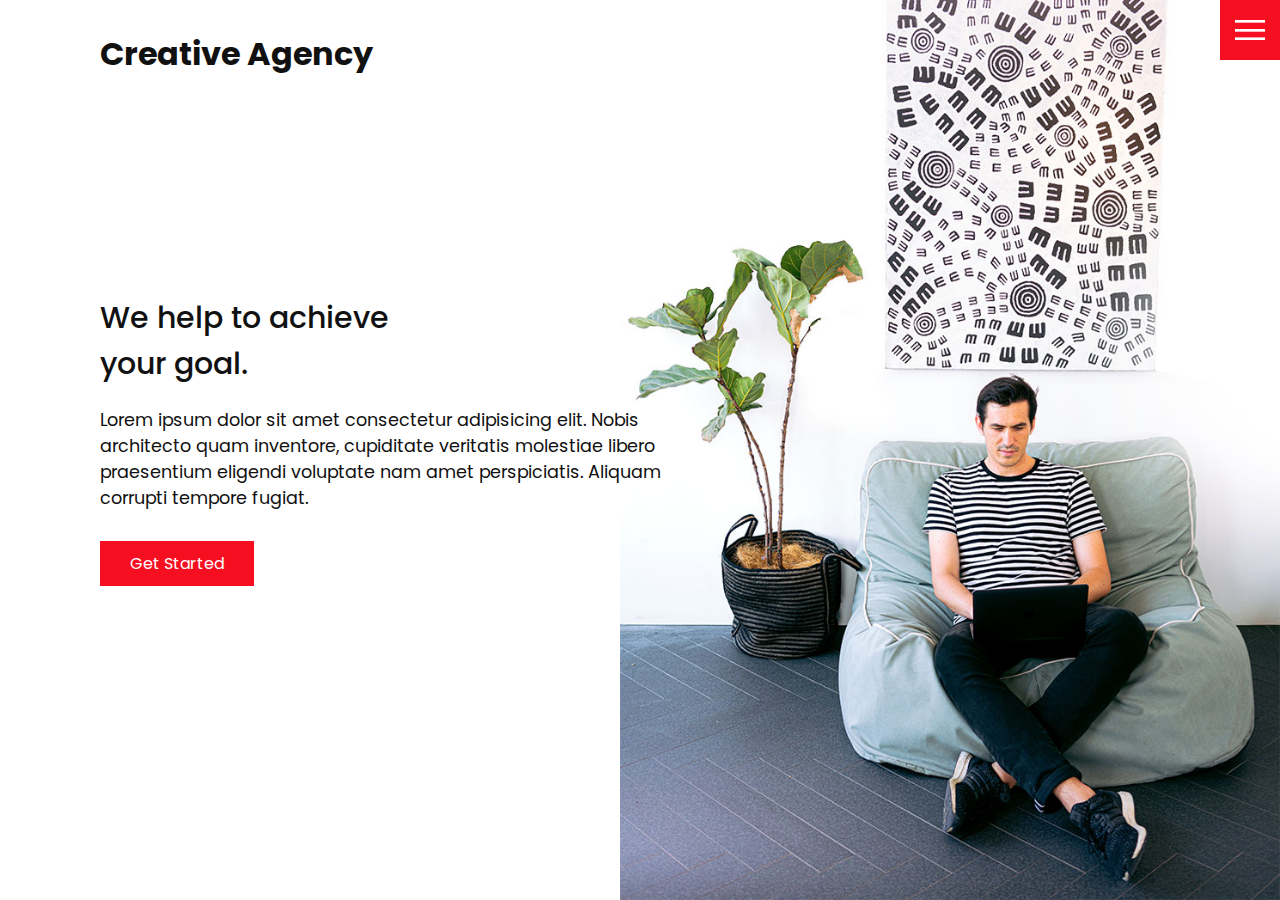
<file: index.html>
<!DOCTYPE html>
<html lang="en">
  <head>
    <meta charset="UTF-8" />
    <meta http-equiv="X-UA-Compatible" content="IE=edge" />
    <meta name="viewport" content="width=device-width, initial-scale=1.0" />
    <link rel="stylesheet" href="css/style.css" />
    <title>Creative Agency</title>
  </head>
  <body>
    <header>
      <div class="logo">Creative Agency</div>
      <div class="toggle"></div>
      <div class="navigation">
        <ul>
          <li><a href="index.html">Home</a></li>
          <li><a href="services.html">Services</a></li>
          <li><a href="work.html">Work</a></li>
          <li><a href="contact.html">Contact</a></li>
        </ul>
        <div class="social-bar">
          <ul>
            <li>
              <a href="http://facebook.com">
                <img src="images/facebook.png" target="_blank" alt="" />
              </a>
            </li>

            <li>
              <a href="http://twitter.com">
                <img src="images/twitter.png" target="_blank" alt="" />
              </a>
            </li>

            <li>
              <a href="http://instagram.com">
                <img src="images/instagram.png" target="_blank" alt="" />
              </a>
            </li>
          </ul>
          <a href="mailto:nancy@email.com" class="email-icon">
            <img src="images/email.png" alt="" />
          </a>
        </div> 
      </div>
    </header>

    <section class="home">
      <img src="images/home-img.jpg" class="home-img" alt="" />
      <div class="home-content">
        <h1>
          We help to achieve <br />
          your goal.
        </h1>
        <p>
          Lorem ipsum dolor sit amet consectetur adipisicing elit. Nobis
          architecto quam inventore, cupiditate veritatis molestiae libero
          praesentium eligendi voluptate nam amet perspiciatis. Aliquam corrupti
          tempore fugiat.
        </p>
        <a href="contact.html" class="btn">Get Started</a>
      </div>
    </section>

    <script src="js/script.js"></script>
  </body>
</html>
</file>
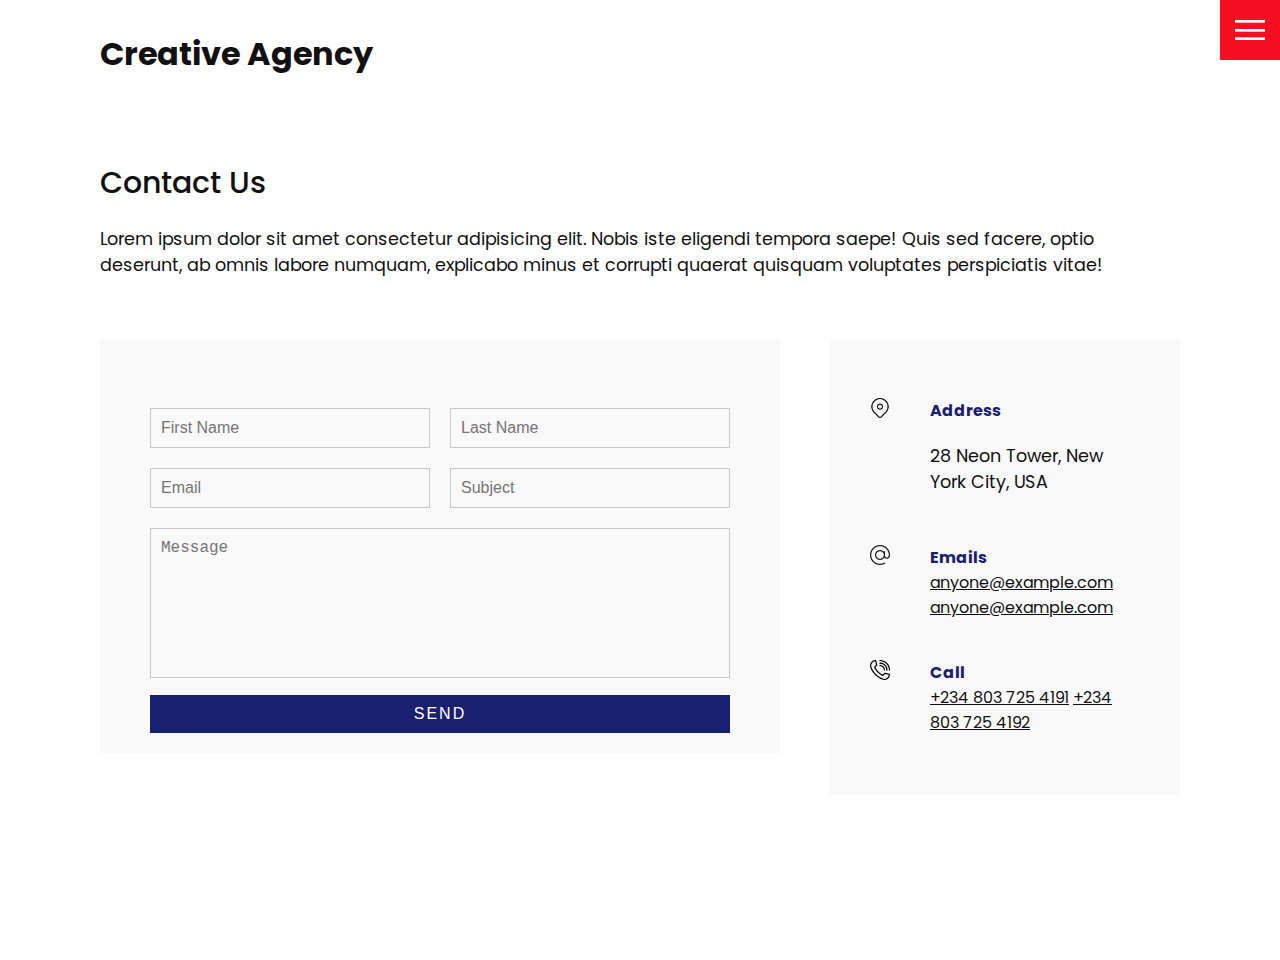
<file: contact.html>
<!DOCTYPE html>
<html lang="en">
  <head>
    <meta charset="UTF-8" />
    <meta http-equiv="X-UA-Compatible" content="IE=edge" />
    <meta name="viewport" content="width=device-width, initial-scale=1.0" />
    <link rel="stylesheet" href="css/style.css" />
    <title>Creative Agency</title>
  </head>
  <body>
    <header>
      <div class="logo">Creative Agency</div>
      <div class="toggle"></div>
      <div class="navigation">
        <ul>
          <li><a href="index.html">Home</a></li>
          <li><a href="services.html">Services</a></li>
          <li><a href="work.html">Work</a></li>
          <li><a href="contact.html">Contact</a></li>
        </ul>
        <div class="social-bar">
          <ul>
            <li>
              <a href="http://facebook.com">
                <img src="images/facebook.png" target="_blank" alt="" />
              </a>
            </li>

            <li>
              <a href="http://twitter.com">
                <img src="images/twitter.png" target="_blank" alt="" />
              </a>
            </li>

            <li>
              <a href="http://instagram.com">
                <img src="images/instagram.png" target="_blank" alt="" />
              </a>
            </li>
          </ul>
          <a href="mailto:nancy@email.com" class="email-icon">
            <img src="images/email.png" alt="" />
          </a>
        </div>
      </div>
    </header>

    <section>
      <div class="title">
        <h1>Contact Us</h1>
        <p>
          Lorem ipsum dolor sit amet consectetur adipisicing elit. Nobis iste
          eligendi tempora saepe! Quis sed facere, optio deserunt, ab omnis
          labore numquam, explicabo minus et corrupti quaerat quisquam
          voluptates perspiciatis vitae! 
        </p>
      </div>

      <div class="contact">
        <div class="contact-form">
            <form>
                <div class="row">
                    <div class="input50">
                        <input type="text" placeholder="First Name">
                    </div>
                    <div class="input50">
                        <input type="text" placeholder="Last Name">
                    </div>
                </div>
                <div class="row">
                    <div class="input50">
                        <input type="text" placeholder="Email">
                    </div>
                    <div class="input50">
                        <input type="text" placeholder="Subject">
                    </div>
                </div>

                <div class="row">
                    <div class="input100">
                        <textarea placeholder="Message"></textarea>
                    </div>
                </div>

                <div class="row">
                    <div class="input100">
                        <input type="submit" value="Send">
                    </div>
                </div>
            </form>
        </div>

        <div class="contact-info">
            <div class="info-box">
                <img src="images/address.png" class="contact-icon" alt="">
                <div class="details">
                    <h4>Address</h4>
                    <p>28 Neon Tower, New York City, USA</p>
                </div>
            </div>

            <div class="info-box">
                <img src="images/email.png" class="contact-icon" alt="">
                <div class="details">
                    <h4>Emails</h4>
                    <a href="mailto:anyone@example.com">anyone@example.com</a>
                    <a href="mailto:anyone@example.com">anyone@example.com</a>
                </div>
            </div>

            <div class="info-box">
                <img src="images/call.png" class="contact-icon" alt="">
                <div class="details">
                    <h4>Call</h4>
                    <a href="tel:07037254191">+234 803 725 4191</a>
                    <a href="tel:07037254192">+234 803 725 4192</a>
                </div>
            </div>
        </div>
      </div>

    </section>

    <script src="js/script.js"></script>
  </body>
</html>
</file>
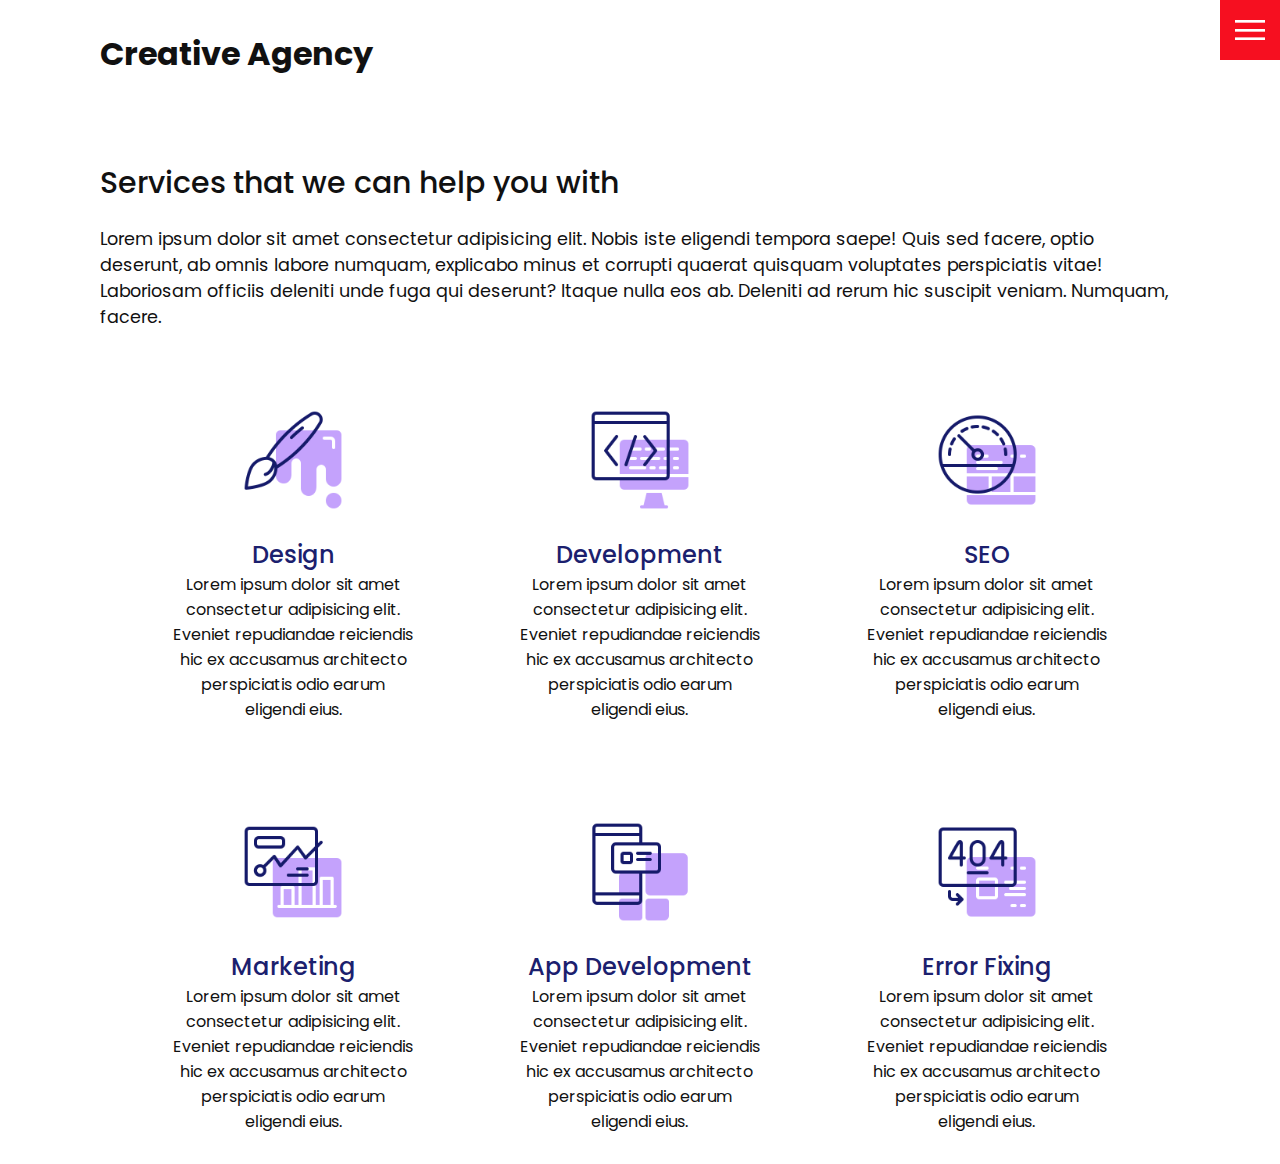
<file: services.html>
<!DOCTYPE html>
<html lang="en">
  <head>
    <meta charset="UTF-8" />
    <meta http-equiv="X-UA-Compatible" content="IE=edge" />
    <meta name="viewport" content="width=device-width, initial-scale=1.0" />
    <link rel="stylesheet" href="css/style.css" />
    <title>Creative Agency</title>
  </head>
  <body>
    <header>
      <div class="logo">Creative Agency</div>
      <div class="toggle"></div>
      <div class="navigation">
        <ul>
          <li><a href="index.html">Home</a></li>
          <li><a href="services.html">Services</a></li>
          <li><a href="work.html">Work</a></li>
          <li><a href="contact.html">Contact</a></li>
        </ul>
        <div class="social-bar">
          <ul>
            <li>
              <a href="http://facebook.com">
                <img src="images/facebook.png" target="_blank" alt="" />
              </a>
            </li>

            <li>
              <a href="http://twitter.com">
                <img src="images/twitter.png" target="_blank" alt="" />
              </a>
            </li>

            <li>
              <a href="http://instagram.com">
                <img src="images/instagram.png" target="_blank" alt="" />
              </a>
            </li>
          </ul>
          <a href="mailto:nancy@email.com" class="email-icon">
            <img src="images/email.png" alt="" />
          </a>
        </div>
      </div>
    </header>

    <section>
      <div class="title">
        <h1>Services that we can help you with</h1>
        <p>
          Lorem ipsum dolor sit amet consectetur adipisicing elit. Nobis iste
          eligendi tempora saepe! Quis sed facere, optio deserunt, ab omnis
          labore numquam, explicabo minus et corrupti quaerat quisquam
          voluptates perspiciatis vitae! Laboriosam officiis deleniti unde fuga
          qui deserunt? Itaque nulla eos ab. Deleniti ad rerum hic suscipit
          veniam. Numquam, facere.
        </p>
      </div>

      <div class="services">
        <div class="service">
          <div class="icon">
            <img src="images/001.png" alt="" />
          </div>
          <h2>Design</h2>
          Lorem ipsum dolor sit amet consectetur adipisicing elit. Eveniet
          repudiandae reiciendis hic ex accusamus architecto perspiciatis odio
          earum eligendi eius.
        </div>
        <div class="service">
          <div class="icon">
            <img src="images/002.png" alt="" />
          </div>
          <h2>Development</h2>
          Lorem ipsum dolor sit amet consectetur adipisicing elit. Eveniet
          repudiandae reiciendis hic ex accusamus architecto perspiciatis odio
          earum eligendi eius.
        </div>
        <div class="service">
          <div class="icon">
            <img src="images/003.png" alt="" />
          </div>
          <h2>SEO</h2>
          Lorem ipsum dolor sit amet consectetur adipisicing elit. Eveniet
          repudiandae reiciendis hic ex accusamus architecto perspiciatis odio
          earum eligendi eius.
        </div>
        <div class="service">
          <div class="icon">
            <img src="images/004.png" alt="" />
          </div>
          <h2>Marketing</h2>
          Lorem ipsum dolor sit amet consectetur adipisicing elit. Eveniet
          repudiandae reiciendis hic ex accusamus architecto perspiciatis odio
          earum eligendi eius.
        </div>
        <div class="service">
          <div class="icon">
            <img src="images/005.png" alt="" />
          </div>
          <h2>App Development</h2>
          Lorem ipsum dolor sit amet consectetur adipisicing elit. Eveniet
          repudiandae reiciendis hic ex accusamus architecto perspiciatis odio
          earum eligendi eius.
        </div>
        <div class="service">
          <div class="icon">
            <img src="images/006.png" alt="" />
          </div>
          <h2>Error Fixing</h2>
          Lorem ipsum dolor sit amet consectetur adipisicing elit. Eveniet
          repudiandae reiciendis hic ex accusamus architecto perspiciatis odio
          earum eligendi eius.
        </div>
      </div>
    </section>

    <script src="js/script.js"></script>
  </body>
</html>
</file>
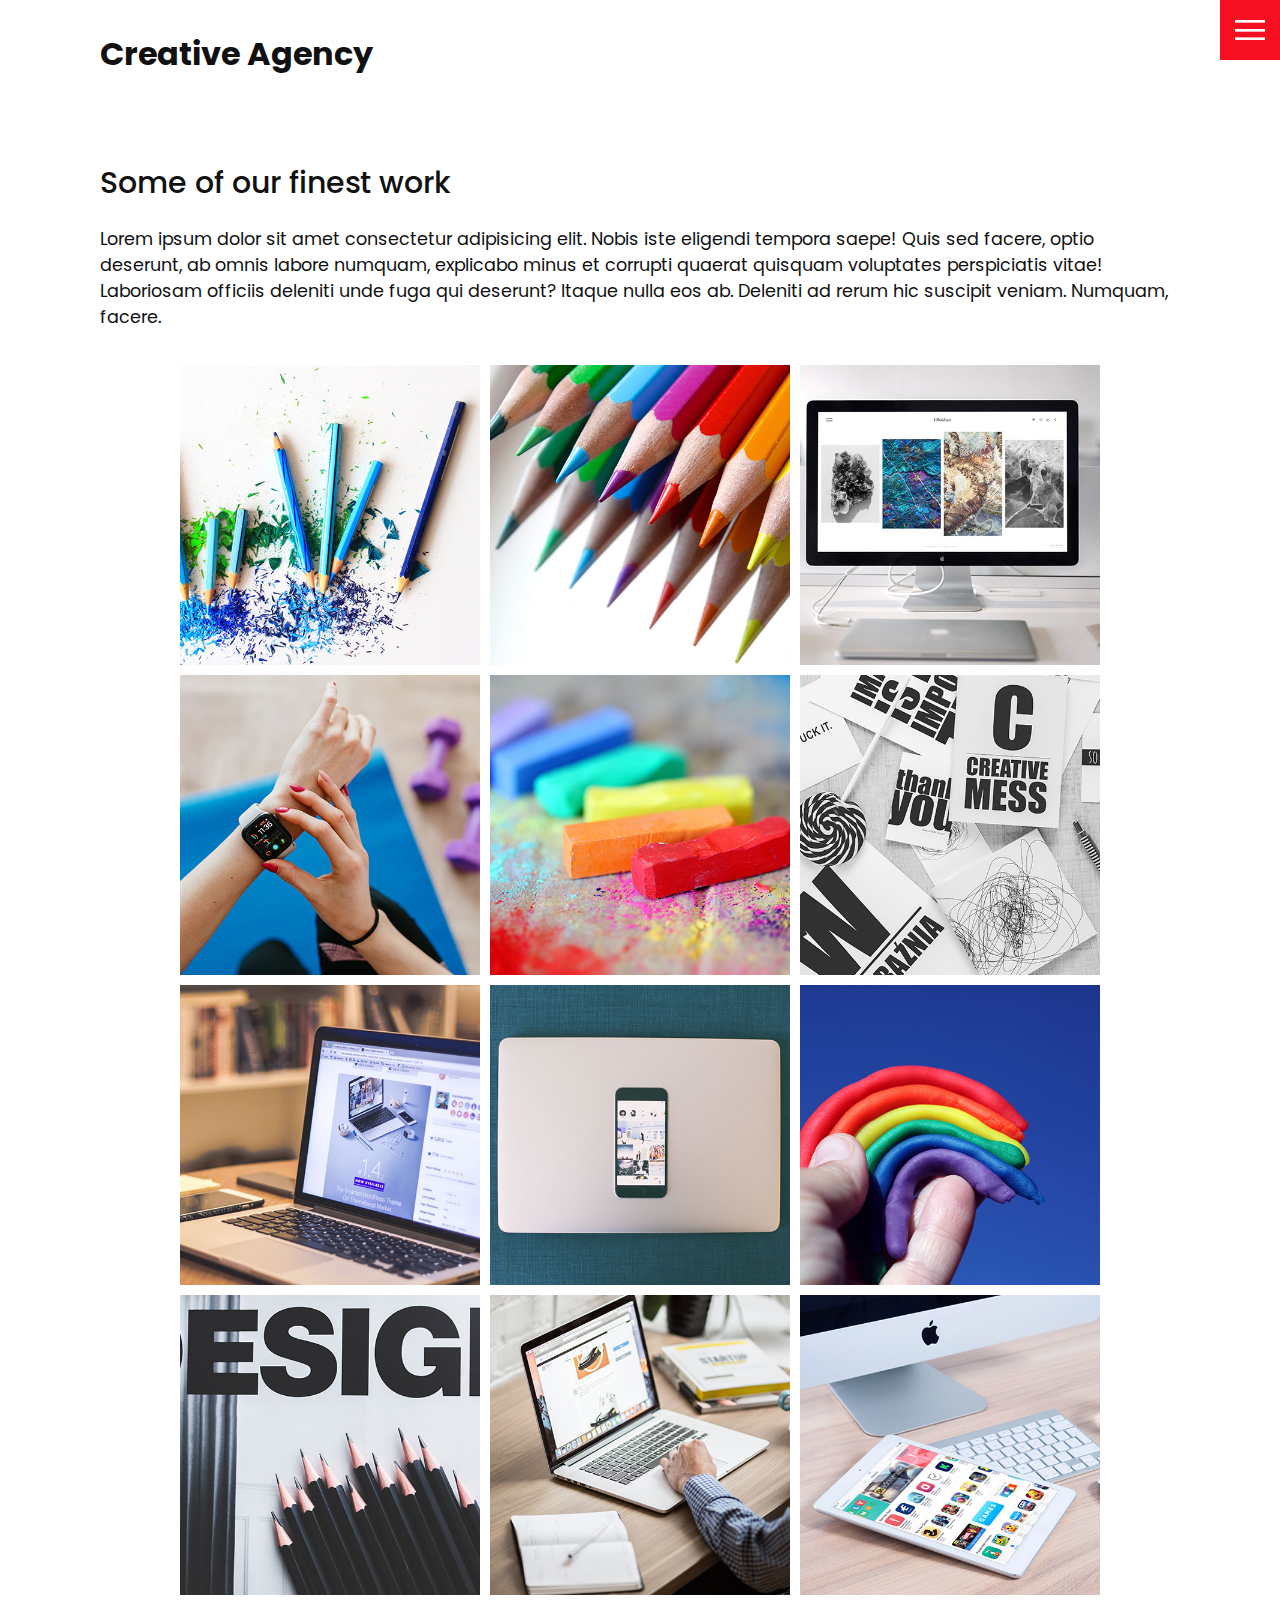
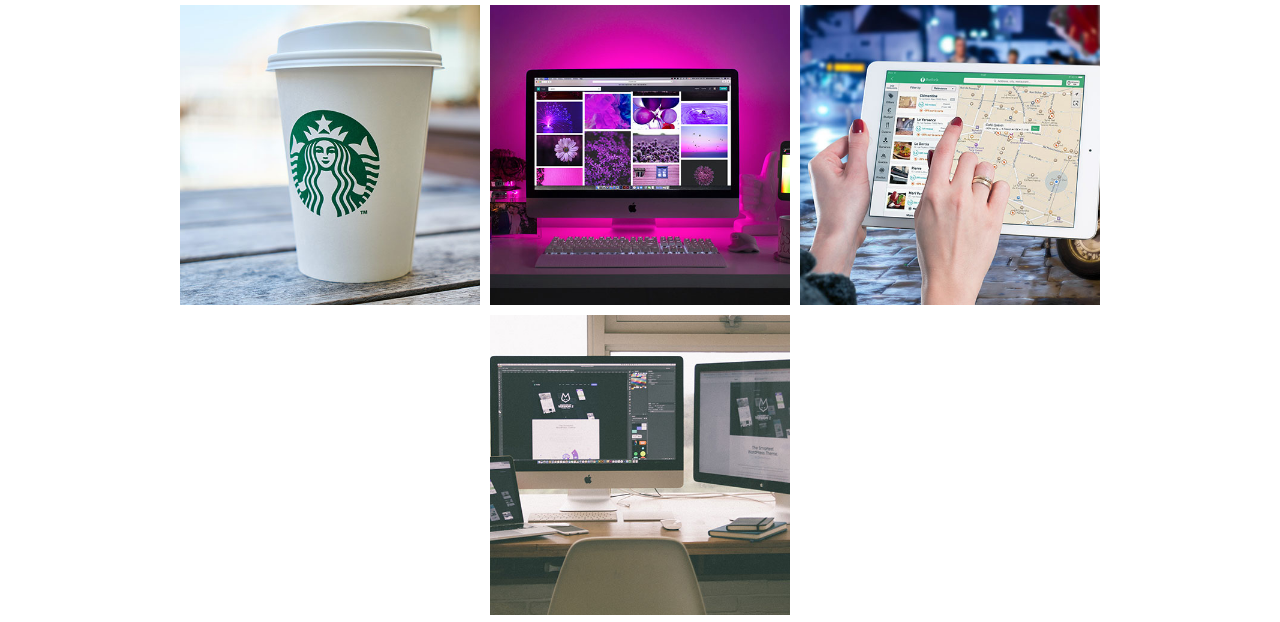
<file: work.html>
<!DOCTYPE html>
<html lang="en">
  <head>
    <meta charset="UTF-8" />
    <meta http-equiv="X-UA-Compatible" content="IE=edge" />
    <meta name="viewport" content="width=device-width, initial-scale=1.0" />
    <link rel="stylesheet" href="css/style.css" />
    <title>Creative Agency</title>
  </head>
  <body>
    <header>
      <div class="logo">Creative Agency</div>
      <div class="toggle"></div>
      <div class="navigation">
        <ul>
          <li><a href="index.html">Home</a></li>
          <li><a href="services.html">Services</a></li>
          <li><a href="work.html">Work</a></li>
          <li><a href="contact.html">Contact</a></li>
        </ul>
        <div class="social-bar">
          <ul>
            <li>
              <a href="http://facebook.com">
                <img src="images/facebook.png" target="_blank" alt="" />
              </a>
            </li>

            <li>
              <a href="http://twitter.com">
                <img src="images/twitter.png" target="_blank" alt="" />
              </a>
            </li>

            <li>
              <a href="http://instagram.com">
                <img src="images/instagram.png" target="_blank" alt="" />
              </a>
            </li>
          </ul>
          <a href="mailto:nancy@email.com" class="email-icon">
            <img src="images/email.png" alt="" />
          </a>
        </div>
      </div>
    </header>

    <section>
      <div class="title">
        <h1>Some of our finest work</h1>
        <p>
          Lorem ipsum dolor sit amet consectetur adipisicing elit. Nobis iste
          eligendi tempora saepe! Quis sed facere, optio deserunt, ab omnis
          labore numquam, explicabo minus et corrupti quaerat quisquam
          voluptates perspiciatis vitae! Laboriosam officiis deleniti unde fuga
          qui deserunt? Itaque nulla eos ab. Deleniti ad rerum hic suscipit
          veniam. Numquam, facere.
        </p>
      </div>

      <div class="portfolio">
        <div class="item">
          <img src="images/portfolio-item1.jpg" alt="" />
          <div class="action">
            <a href="#">Launch</a>
          </div>
        </div>
        <div class="item">
          <img src="images/portfolio-item2.jpg" alt="" />
          <div class="action">
            <a href="#">Launch</a>
          </div>
        </div>
        <div class="item">
          <img src="images/portfolio-item3.jpg" alt="" />
          <div class="action">
            <a href="#">Launch</a>
          </div>
        </div>
        <div class="item">
          <img src="images/portfolio-item4.jpg" alt="" />
          <div class="action">
            <a href="#">Launch</a>
          </div>
        </div>
        <div class="item">
          <img src="images/portfolio-item5.jpg" alt="" />
          <div class="action">
            <a href="#">Launch</a>
          </div>
        </div>
        <div class="item">
          <img src="images/portfolio-item6.jpg" alt="" />
          <div class="action">
            <a href="#">Launch</a>
          </div>
        </div>
        <div class="item">
          <img src="images/portfolio-item7.jpg" alt="" />
          <div class="action">
            <a href="#">Launch</a>
          </div>
        </div>
        <div class="item">
          <img src="images/portfolio-item8.jpg" alt="" />
          <div class="action">
            <a href="#">Launch</a>
          </div>
        </div>
        <div class="item">
          <img src="images/portfolio-item9.jpg" alt="" />
          <div class="action">
            <a href="#">Launch</a>
          </div>
        </div>
        <div class="item">
          <img src="images/portfolio-item10.jpg" alt="" />
          <div class="action">
            <a href="#">Launch</a>
          </div>
        </div>
        <div class="item">
          <img src="images/portfolio-item11.jpg" alt="" />
          <div class="action">
            <a href="#">Launch</a>
          </div>
        </div>
        <div class="item">
          <img src="images/portfolio-item12.jpg" alt="" />
          <div class="action">
            <a href="#">Launch</a>
          </div>
        </div>
        <div class="item">
          <img src="images/portfolio-item13.jpg" alt="" />
          <div class="action">
            <a href="#">Launch</a>
          </div>
        </div>
        <div class="item">
          <img src="images/portfolio-item14.jpg" alt="" />
          <div class="action">
            <a href="#">Launch</a>
          </div>
        </div>
        <div class="item">
          <img src="images/portfolio-item15.jpg" alt="" />
          <div class="action">
            <a href="#">Launch</a>
          </div>
        </div>
        <div class="item">
          <img src="images/portfolio-item16.jpg" alt="" />
          <div class="action">
            <a href="#">Launch</a>
          </div>
        </div>
      </div>
    </section>

    <script src="js/script.js"></script>
  </body>
</html>
</file>
<file: css/style.css>
@import url('https://fonts.googleapis.com/css?family=Poppins:200,300,400,500,600,700,800,900&display=swap');

:root {
    --primary-color: #f60f20;
    --secondar-color: #1b206e;
}

/* BASE STYLES */
*{
    box-sizing: border-box;
    margin: 0;
    padding: 0;
}

html, body {
    font-family: 'Poppins', sans-serif;
    color: #111;
}

h1{
    font-size: 30px;
    font-weight: 500;
}

p{
    margin: 20px 0 10px;
    font-size: 1.1rem;
}

section{
    display: flex;
    flex-direction: column;
    height: 100vh;
    align-items: center;
    padding: 100px;
    margin-top: 60px;
}

section.home{
   flex-direction: row; 
   margin-top: 0;
}


/* BUTTON */
.btn{
    display: inline-block;
    background: var(--primary-color);
    color: #fff;
    text-decoration: none;
    padding: 10px 30px;
    margin: 20px 0;
    border: 0;
    cursor: pointer;
}

.btn:hover {
    transform: scale(0.98);
}

.logo{
    position: absolute;
    top: 30px;
    left: 100px;
    font-size: 2rem;
    font-weight: 700;
    z-index: 20;
}

/* TOGGLE */
.toggle {
    position: fixed;
    top: 0;
    right: 0;
    width: 60px;
    height: 60px;
    background: var(--primary-color) url(../images/menu.png);
    background-size: 30px;
    background-repeat: no-repeat;
    background-position: center;
    z-index: 20;
    cursor: pointer;
}

.toggle.active {
    background: var(--primary-color) url(../images/close.png);
    background-size: 25px;
    background-repeat: no-repeat;
    background-position: center;
}

/* NAVIGATION */
.navigation {
   position: fixed;
   top: 0;
   left: 100%;
    width: 100%;
    height: 100%;
    background-color: #fff;
    z-index: 15;
    display: flex;
    justify-content: center;
    align-items: center;
}

.navigation.active{
    left: 0;
}

.navigation ul{
    position: relative;
}

.navigation ul li{
    position: relative;
    list-style: none;
    text-align: center;
}

.navigation ul li a{
    font-size: 2.2rem;
    color: #111;
    text-decoration: none;
    font-weight: 300;
}

.navigation ul li a:hover{
    color: var(--primary-color);
}

.navigation .social-bar{
    position: absolute;
    top: 0;
    left: 0;
    width: 60px;
    height: 100%;
    display: flex;
    justify-content: center;
    align-items: center;
}

.navigation .social-bar a{
    display: inline-block;
    transform: scale(0.5);
}

.navigation .email-icon{
    position: absolute;
    bottom: 20px;
    transform: scale(0.5);
}

/* HOMEPAGE */
.home-content {
    position: relative;
    z-index: 10;
    max-width: 600px;
}

.home-img{
    position: absolute;
    bottom: 0;
    right: 0;
    height: 110%;
}

/* SERVICES PAGE */
.services{
    margin: 40px;
    display: grid;
    grid-template-columns: repeat(3, 1fr);
    gap: 40px;
    text-align: center;
}

.services .service{
    padding: 30px;
}

.services .service:hover{
    box-shadow: 0 10px 30px rgba(0, 0, 0, 0.1);
}

.services .service h2{
    font-size: 24px;
    font-weight: 500;
    margin-top: 20px;
    color: var(--secondar-color);
}

.services .service .icon img{
    max-width: 100px;
}


/* Work page */
.portfolio{
    display: flex;
    flex-wrap: wrap;
    justify-content: center;
    margin-top: 20px;
}

.portfolio .item{
    position: relative;
    width: 300px;
    height: 300px;
    margin: 5px;
}

.portfolio .item img{
    width: 100%;
    height: 100%;

}

.portfolio .item .action{
    position: absolute;
    top: 0;
    left: 0;
    width: 100%;
    height: 100%;
    background: rgba(0, 0, 0, 0.8);
    display: flex;
    justify-content: center;
    align-items: center;
    opacity: 0;
    transition: 0.5s;
}

.portfolio .item:hover .action{
    opacity: 1;
}

.portfolio .item .action a{
    display: inline-block;
    color: #fff;
    text-decoration: none;
    border: 1px solid #fff;
    padding: 5px 15px;
}
/* Contact */
.contact{
    position: relative;
    width: 100%;
    margin-top: 50px;
    display: flex;
    justify-content: space-between;
    align-items: flex-start;
}

.contact-form{
    position: relative;
    background: #f9f9f9;
    width: calc(100% - 400px);
    padding: 60px 40px 20px;
}
.contact-form form{
    width: 100%;
}
.contact-form .row {
    width: 100%;
    display: flex;
}

.contact-form .input50{
    width: 50%;
    margin: 0 10px;
}

.contact-form .input100{
    width: 100%;
    margin: 0 10px;
}

.contact-form .row input,
.contact-form .row textarea {
    position: relative;
    border: 1px solid rgba(0, 0, 0, 0.2);
    color: #111;
    background: transparent;
    width: 100%;
    padding: 10px;
    outline: none;
    font-size: 16px;
    font-weight: 300;
    margin: 10px 0;
    resize: none;
}


.contact-form .row textarea{
    height: 150px;
}

.contact-form .row input[type='submit'] {
    background-color: var(--secondar-color);
    color: #fff;
    margin: 0;
    text-transform: uppercase;
    letter-spacing: 2px;
    font-weight: 300;
    border: 0;
    cursor: pointer;
} 

.contact-info{
    width: 350px;
    background: #f9f9f9;
    padding: 60px 40px 20px;
}

.contact-info .info-box{
    display: flex;
    align-items: flex-start;
    margin-bottom: 40px;
} 

.contact-info .info-box .contact-icon {
    width: 20px;
    margin-right: 40px;
}

.contact-info .info-box .details h4{
    color: var(--secondar-color);
}

.contact-info .info-box .details p,
.contact-info .info-box .details a {
    color: #111;
}




@media(max-width: 1068px){
    .home-img{
        display: none;
    }

    .logo{
        top: 10px;
        left: 40px;
        font-size: 1.5rem;
    }

    section{
        padding: 100px 40px;
    }

    .navigation ul li a{
        font-size: 2rem;
    }

    .services{
        grid-template-columns: repeat(2, 1fr);
    }
    .contact{
        flex-direction: column;
    }

    /* Added width */
    .contact-form{
        width: 100%;
        padding: 30px 30px 20px;
    }

    .contact-form .row{
        flex-direction: column;
    }

    .contact-form .input50,
    .contact-form .input100 {
        width: 100%;
        margin: 0;
    }

    .contact-info{
        width: 100%;
        margin-top: 20px;
        padding: 30px 30px 20px;
    }
}

@media(max-width: 768px){
    .services{
        grid-template-columns: 1fr;
    }

    .services .service{
        box-shadow: 0 10px 30px rgba(0, 0, 0, 0.1);
    }
    
}
</file>
